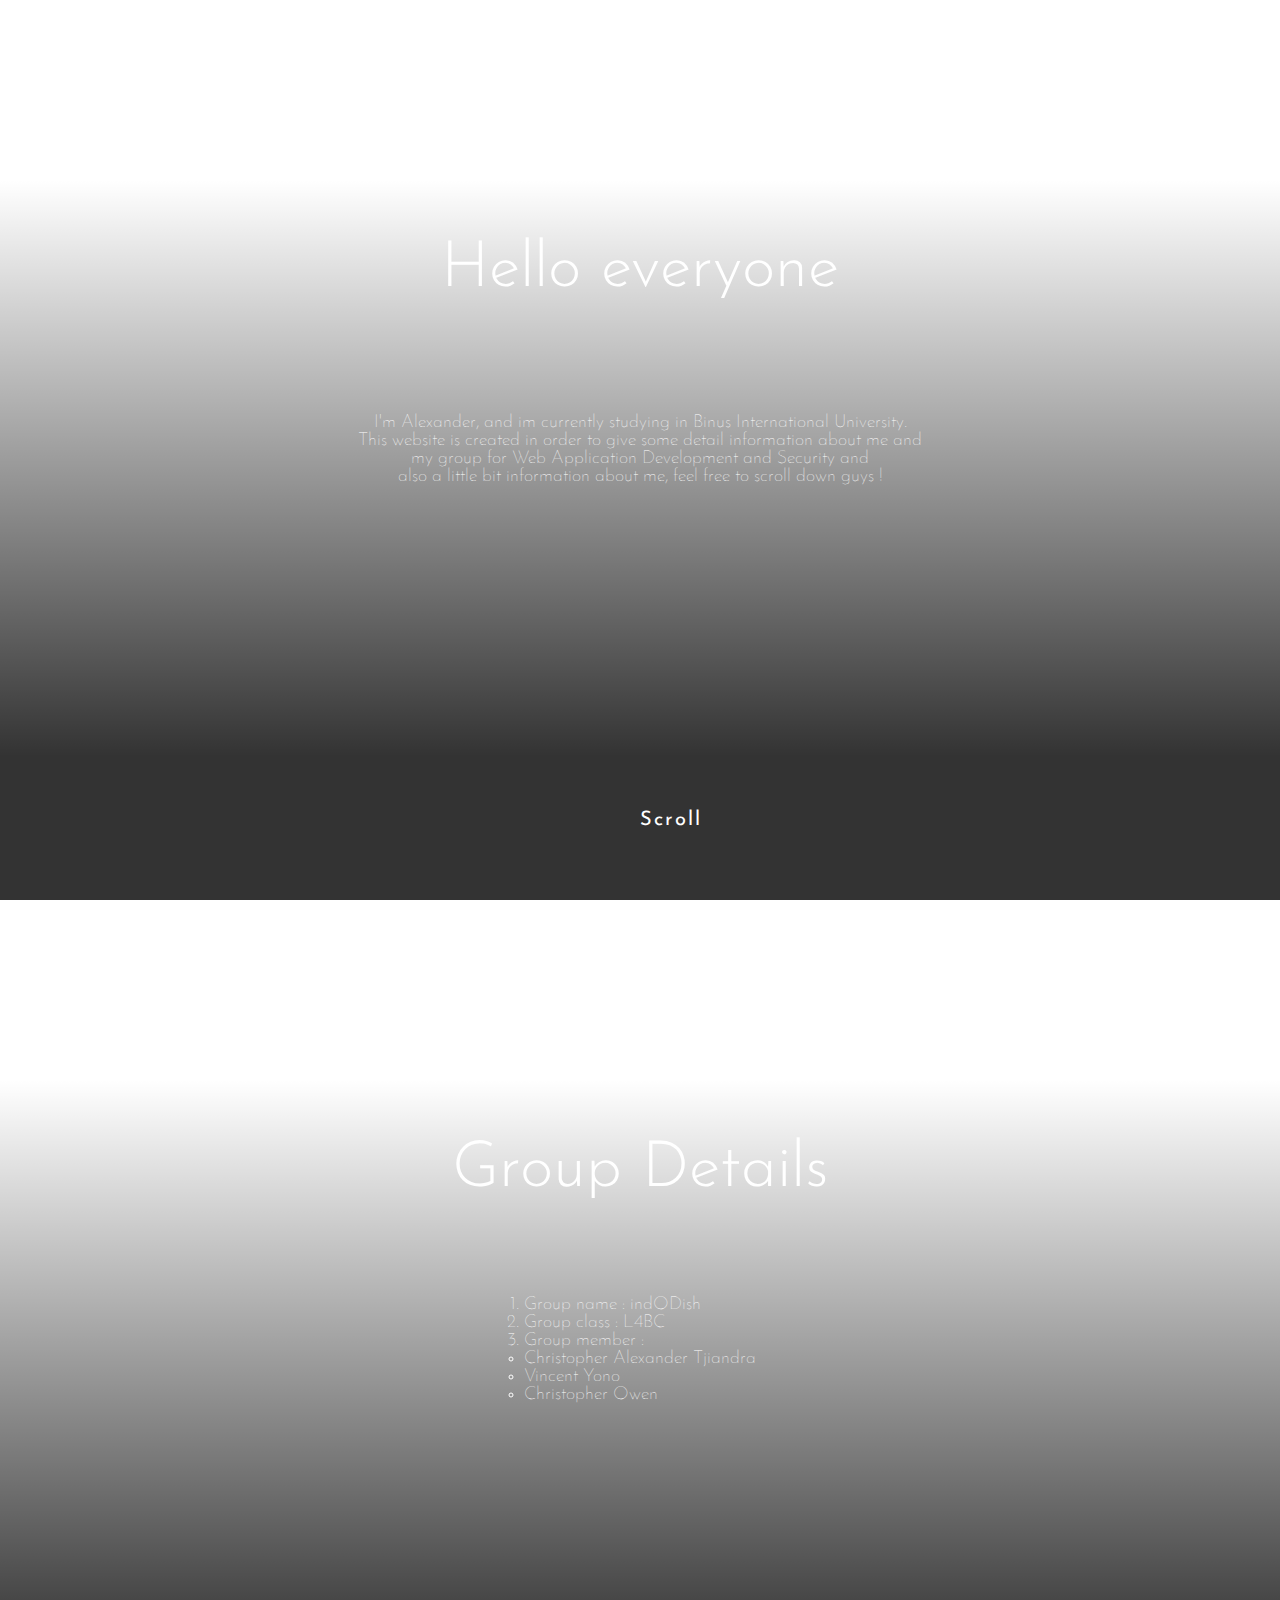
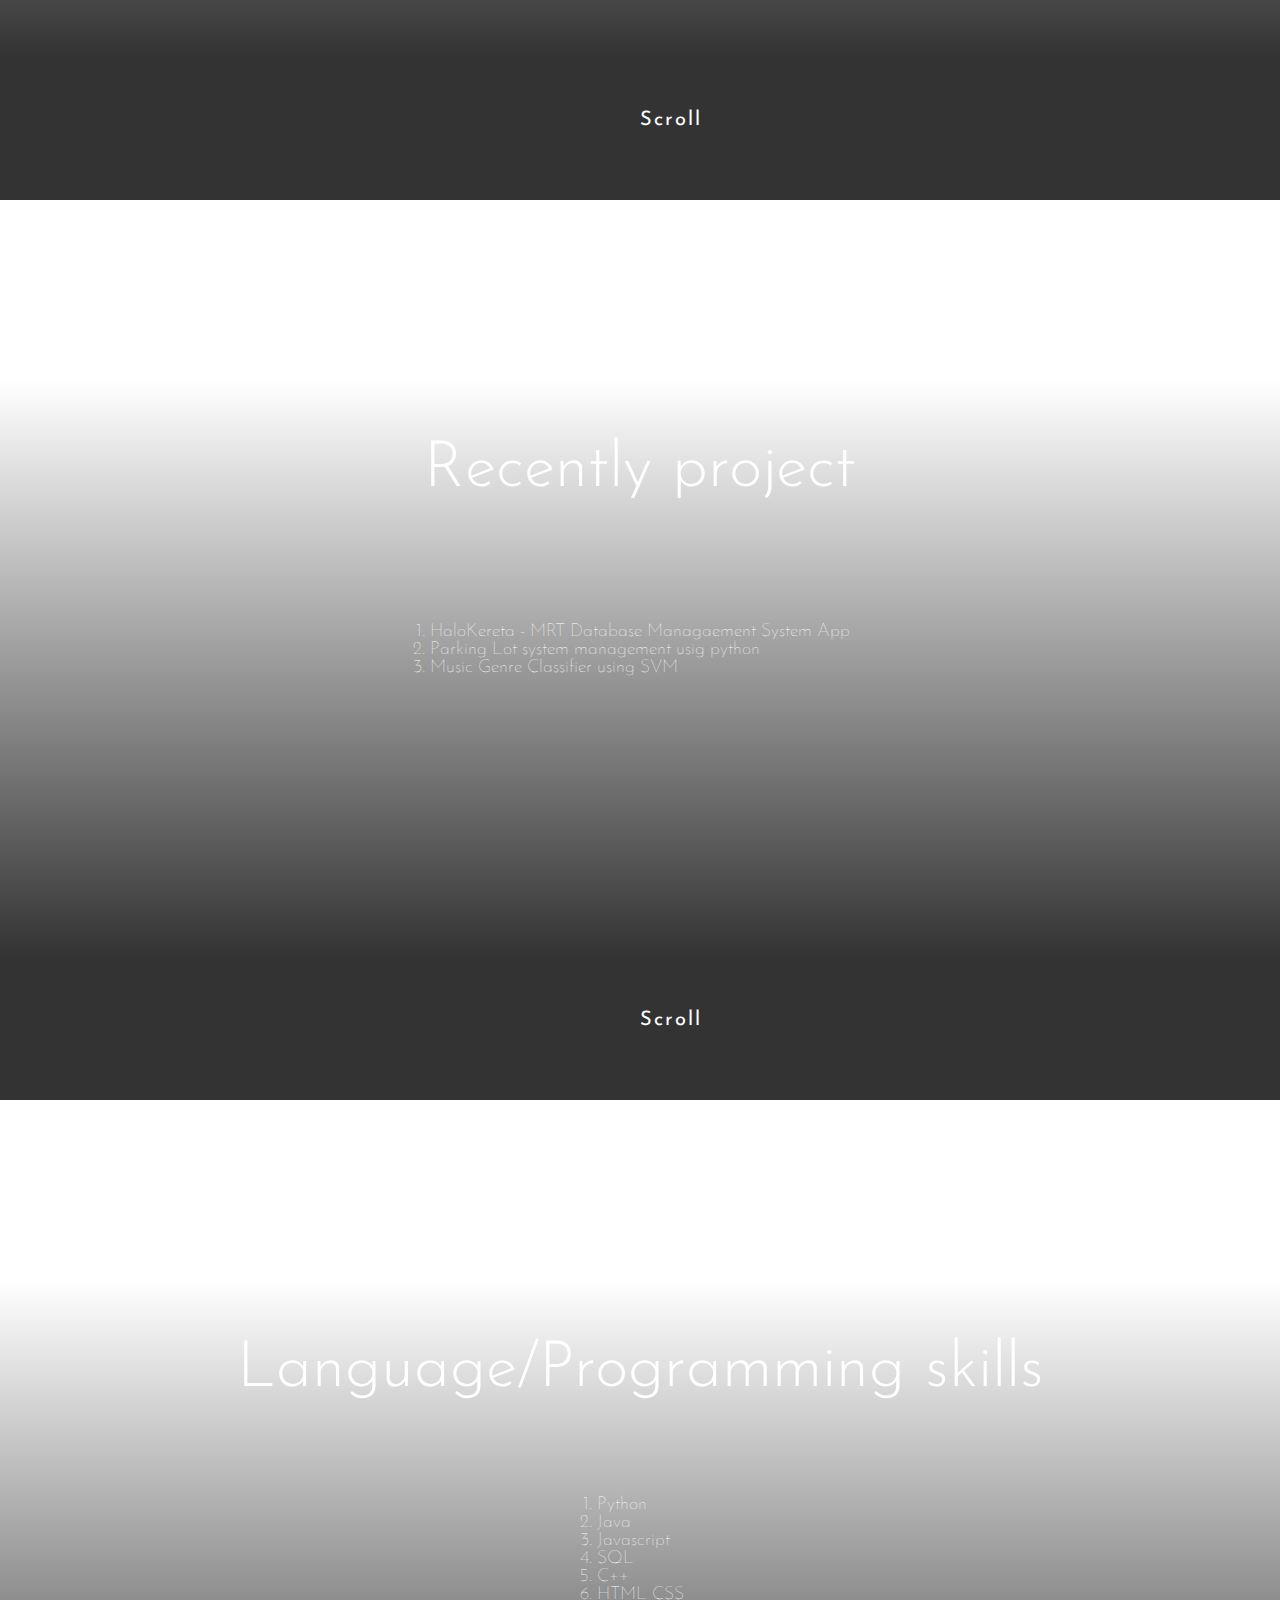
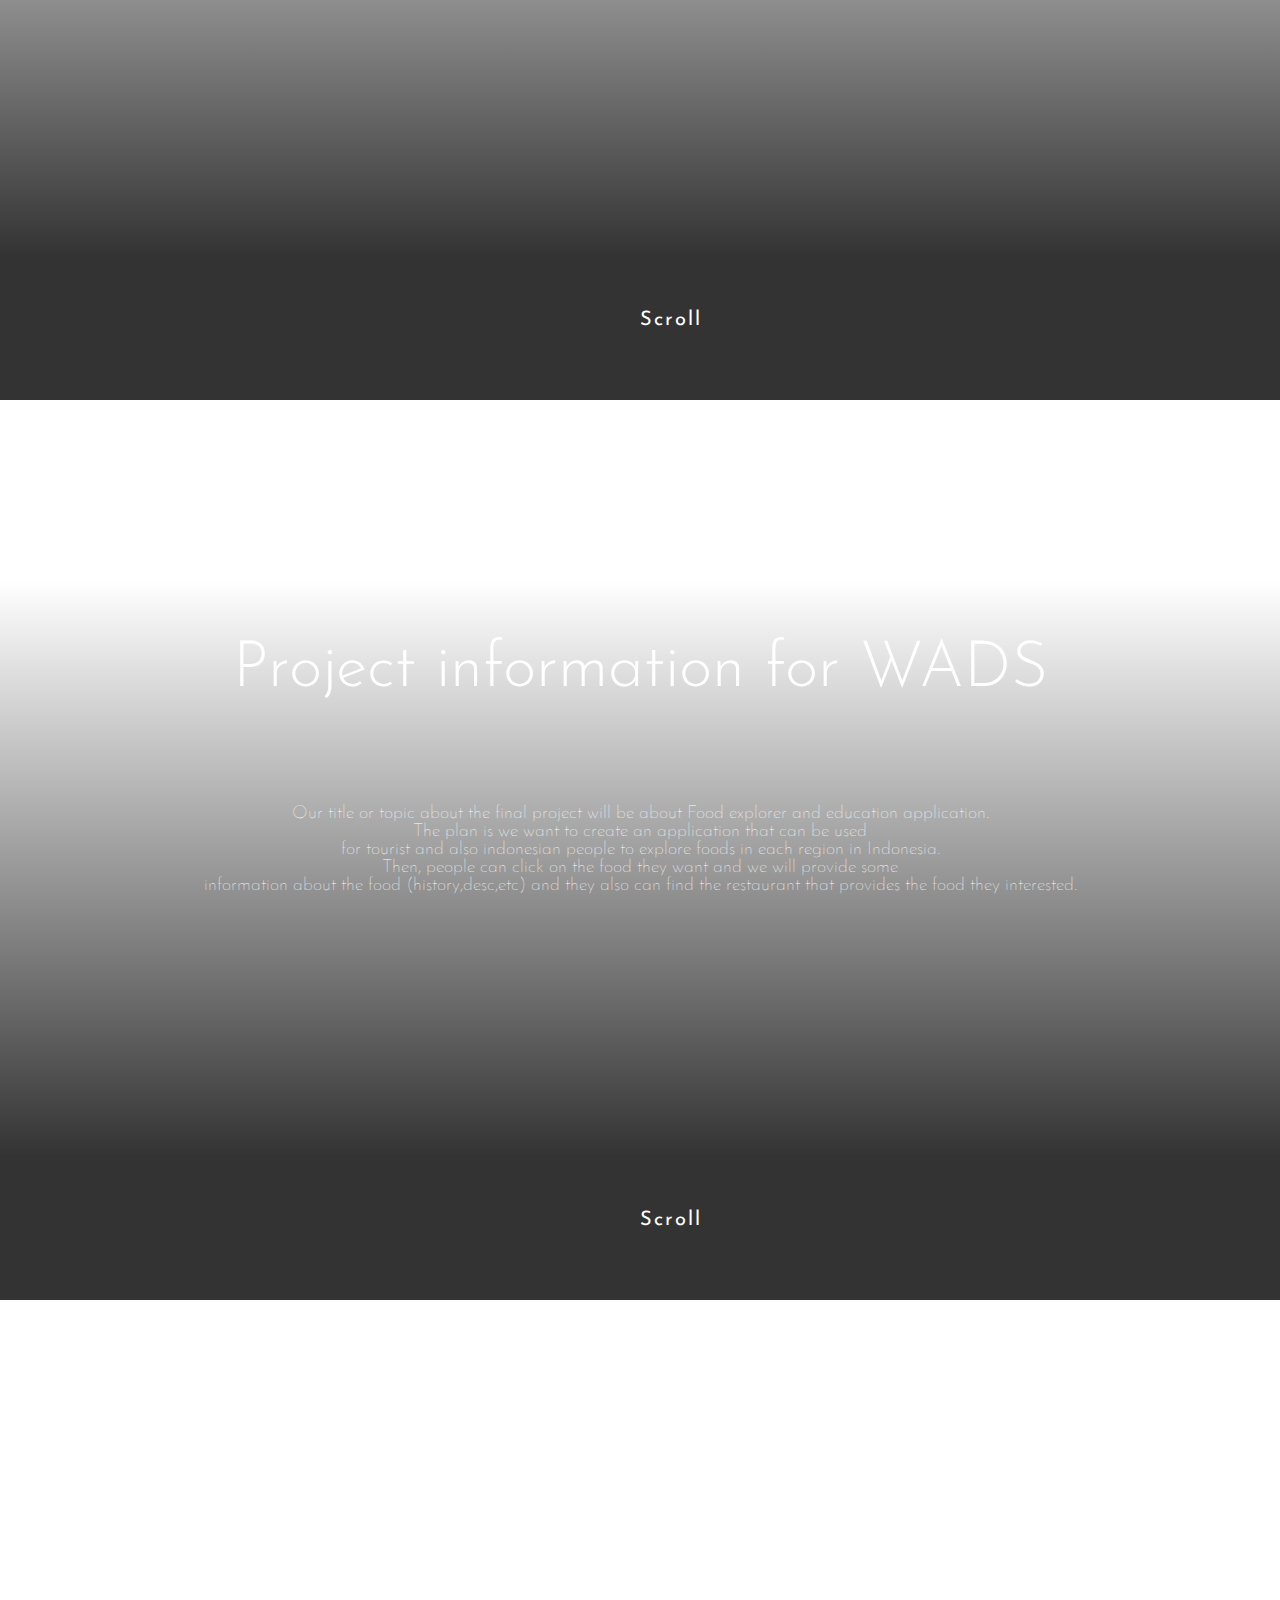
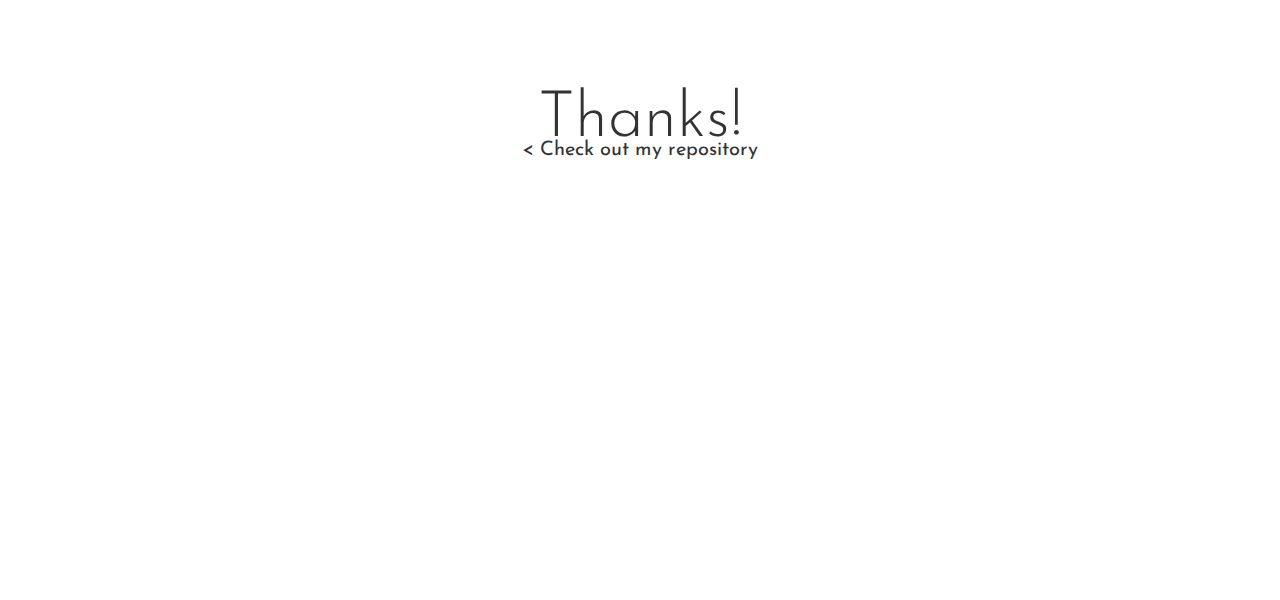
<file: index.html>
<!DOCTYPE html>
<html lang="en">
<head>
    <meta charset="UTF-8">
    <meta http-equiv="X-UA-Compatible" content="IE=edge">
    <meta name="viewport" content="width=device-width, initial-scale=1.0">
    <title>indODish Web Page</title>
    <link rel="stylesheet" href="indODish.css">
    <link rel="stylesheet" href="https://cdnjs.cloudflare.com/ajax/libs/font-awesome/4.7.0/css/font-awesome.min.css">
    <script src="indODish.js"></script>
</head>

<body>
    <section id="section01" class="demo">
        <h1>Hello everyone</h1>
        <p>I'm Alexander, and im currently studying in Binus International University. <br>This website is created
            in order to give some detail information about me and <br> my group for Web Application Development and Security
            and <br> also a little bit information about me, feel free to scroll down guys !
        </p>
        <a href="#section02"><span></span><span></span><span></span>Scroll</a>
      </section>
      <section id="section02" class="demo">
        <h1>Group Details</h1>
        <ol>
            <li>Group name : indODish</li>
            <li>Group class : L4BC</li>
            <li>
              Group member : 
              <ul>
                <li>Christopher Alexander Tjiandra</li>
                <li>Vincent Yono</li>
                <li>Christopher Owen</li>
              </ul>
            </li>
        </ol>
        <a href="#section03"><span></span><span></span><span></span>Scroll</a>
      </section>
      <section id="section03" class="demo">
        <h1>Recently project</h1>
        <ol>
            <li>HaloKereta - MRT Database Managaement System App</li>
            <li>Parking Lot system management usig python</li>
            <li>Music Genre Classifier using SVM</li>
        </ol>
        <a href="#section04"><span></span><span></span><span></span>Scroll</a>
      </section>
      <section id="section04" class="demo">
        <h1>Language/Programming skills</h1>
        <ol>
            <li>Python</li>
            <li>Java</li>
            <li>Javascript</li>
            <li>SQL</li>
            <li>C++</li>
            <li>HTML CSS</li>
        </ol>
        <a href="#section05"><span></span><span></span><span></span>Scroll</a>
      </section>
      <section id="section05" class="demo">
        <h1>Project information for WADS</h1>
        <p>Our title or topic about the final project will be about Food explorer and education application. <br> The plan is we want to create an application that can be used <br> 
        for tourist and also indonesian people to explore foods in each region in Indonesia. <br> Then, people can click on the food they want and we will provide some <br>
        information about the food (history,desc,etc) and they also can find the restaurant that provides the food they interested.
    </p>
        <a href="#thanks"><span></span><span></span><span></span>Scroll</a>
      </section>
      <section id="thanks">
        <div>
          <h2>Thanks!</h2>
          <p><a href="https://github.com/JugBones/indODish-WADS">&lt; Check out my repository</a></p>
        </div>
      </section>
</body>
</html>
</file>
<file: indODish.css>
@import url(https://fonts.googleapis.com/css?family=Josefin+Sans:300,400);
* {
  margin: 0;
  padding: 0;
}
html, body {
  height: 100%;
}
section {
  position: relative;
  width: 100%;
  height: 100%;
}
section::after {
  position: absolute;
  bottom: 0;
  left: 0;
  content: '';
  width: 100%;
  height: 80%;
  background: -webkit-linear-gradient(top,rgba(0,0,0,0) 0,rgba(0,0,0,.8) 80%,rgba(0,0,0,.8) 100%);
  background: linear-gradient(to bottom,rgba(0,0,0,0) 0,rgba(0,0,0,.8) 80%,rgba(0,0,0,.8) 100%);
}
section h1 {
  position: absolute;
  top: 30%;
  left: 50%;
  z-index: 2;
  -webkit-transform: translate(-50%, -50%);
  transform: translate(-50%, -50%);
  color: #fff;
  font : normal 300 64px/1 'Josefin Sans', sans-serif;
  text-align: center;
  white-space: nowrap;
}

section p {
    position: absolute;
    top: 50%;
    left: 50%;
    z-index: 2;
    -webkit-transform: translate(-50%, -50%);
    transform: translate(-50%, -50%);
    color: #fff;
    font : normal 30 18px/1 'Josefin Sans', sans-serif;
    text-align: center;
    white-space: nowrap;
  }

section ol {
    position: absolute;
    top: 50%;
    left: 50%;
    z-index: 2;
    -webkit-transform: translate(-50%, -50%);
    transform: translate(-50%, -50%);
    color: #fff;
    font : normal 30 18px/1 'Josefin Sans', sans-serif;
    text-align: left;
    white-space: nowrap;
}


#section01 { background: url(https://picsum.photos/2500/1667?image=14) center center / cover no-repeat;}
#section02 { background: url(https://picsum.photos/4728/3168?image=7) center center / cover no-repeat;}
#section03 { background: url(https://picsum.photos/5000/3269?image=9) center center / cover no-repeat;}
#section04 { background: url(https://picsum.photos/3670/2462?image=20) center center / cover no-repeat;}
#section05 { background: url(https://picsum.photos/3852/2556?image=292) center center / cover no-repeat;}

#thanks {
  background-color: #fff;
}
#thanks::after {
  content: none;
}
#thanks div {
  position: absolute;
  top: 50%;
  left: 50%;
  z-index: 2;
  -webkit-transform: translate(-50%, -50%);
  transform: translate(-50%, -50%);
  text-align: center;
}
#thanks h2 {
  margin-bottom: 60px;
  color: #333;
  font : normal 300 64px/1 'Josefin Sans', sans-serif;
  text-align: center;
  white-space: nowrap;
}
#thanks p {
  color: #333;
  font : normal 400 20px/1 'Josefin Sans', sans-serif;
}
#thanks p a {
  color: #333;
  text-decoration: none;
  transition: color .3s;
}
#thanks p a:hover {
  color: #888;
}
.demo a {
  position: absolute;
  bottom: 20px;
  left: 50%;
  z-index: 2;
  display: inline-block;
  -webkit-transform: translate(0, -50%);
  transform: translate(0, -50%);
  color: #fff;
  font : normal 400 20px/1 'Josefin Sans', sans-serif;
  letter-spacing: .1em;
  text-decoration: none;
  transition: opacity .3s;
}
.demo a:hover {
  opacity: .5;
}

#section01 a {
  padding-top: 80px;
}
#section01 a span {
  position: absolute;
  top: 0;
  left: 50%;
  width: 24px;
  height: 24px;
  margin-left: -12px;
  border-left: 1px solid #fff;
  border-bottom: 1px solid #fff;
  -webkit-transform: rotate(-45deg);
  transform: rotate(-45deg);
  -webkit-animation: sdb01 2s infinite;
  animation: sdb01 2s infinite;
  opacity: 0;
  box-sizing: border-box;
}
#section01 a span:nth-of-type(1) {
  -webkit-animation-delay: 0s;
  animation-delay: 0s;
}
#section01 a span:nth-of-type(2) {
  top: 16px;
  -webkit-animation-delay: .15s;
  animation-delay: .15s;
}
#section01 a span:nth-of-type(3) {
  top: 32px;
  -webkit-animation-delay: .3s;
  animation-delay: .3s;
}
@-webkit-keyframes sdb01 {
  0% {
    opacity: 0;
  }
  50% {
    opacity: 1;
  }
  100% {
    opacity: 0;
  }
}
@keyframes sdb01 {
  0% {
    opacity: 0;
  }
  50% {
    opacity: 1;
  }
  100% {
    opacity: 0;
  }
}

#section02 a {
    padding-top: 80px;
  }
  #section02 a span {
    position: absolute;
    top: 0;
    left: 50%;
    width: 24px;
    height: 24px;
    margin-left: -12px;
    border-left: 1px solid #fff;
    border-bottom: 1px solid #fff;
    -webkit-transform: rotate(-45deg);
    transform: rotate(-45deg);
    -webkit-animation: sdb02 2s infinite;
    animation: sdb02 2s infinite;
    opacity: 0;
    box-sizing: border-box;
  }
  #section02 a span:nth-of-type(1) {
    -webkit-animation-delay: 0s;
    animation-delay: 0s;
  }
  #section02 a span:nth-of-type(2) {
    top: 16px;
    -webkit-animation-delay: .15s;
    animation-delay: .15s;
  }
  #section02 a span:nth-of-type(3) {
    top: 32px;
    -webkit-animation-delay: .3s;
    animation-delay: .3s;
  }
  @-webkit-keyframes sdb02 {
    0% {
      opacity: 0;
    }
    50% {
      opacity: 1;
    }
    100% {
      opacity: 0;
    }
  }
  @keyframes sdb02 {
    0% {
      opacity: 0;
    }
    50% {
      opacity: 1;
    }
    100% {
      opacity: 0;
    }
  }

  #section03 a {
    padding-top: 80px;
  }
  #section03 a span {
    position: absolute;
    top: 0;
    left: 50%;
    width: 24px;
    height: 24px;
    margin-left: -12px;
    border-left: 1px solid #fff;
    border-bottom: 1px solid #fff;
    -webkit-transform: rotate(-45deg);
    transform: rotate(-45deg);
    -webkit-animation: sdb03 2s infinite;
    animation: sdb03 2s infinite;
    opacity: 0;
    box-sizing: border-box;
  }
  #section03 a span:nth-of-type(1) {
    -webkit-animation-delay: 0s;
    animation-delay: 0s;
  }
  #section03 a span:nth-of-type(2) {
    top: 16px;
    -webkit-animation-delay: .15s;
    animation-delay: .15s;
  }
  #section03 a span:nth-of-type(3) {
    top: 32px;
    -webkit-animation-delay: .3s;
    animation-delay: .3s;
  }
  @-webkit-keyframes sdb03 {
    0% {
      opacity: 0;
    }
    50% {
      opacity: 1;
    }
    100% {
      opacity: 0;
    }
  }
  @keyframes sdb03 {
    0% {
      opacity: 0;
    }
    50% {
      opacity: 1;
    }
    100% {
      opacity: 0;
    }
  }

  #section04 a {
    padding-top: 80px;
  }
  #section04 a span {
    position: absolute;
    top: 0;
    left: 50%;
    width: 24px;
    height: 24px;
    margin-left: -12px;
    border-left: 1px solid #fff;
    border-bottom: 1px solid #fff;
    -webkit-transform: rotate(-45deg);
    transform: rotate(-45deg);
    -webkit-animation: sdb04 2s infinite;
    animation: sdb04 2s infinite;
    opacity: 0;
    box-sizing: border-box;
  }
  #section04 a span:nth-of-type(1) {
    -webkit-animation-delay: 0s;
    animation-delay: 0s;
  }
  #section04 a span:nth-of-type(2) {
    top: 16px;
    -webkit-animation-delay: .15s;
    animation-delay: .15s;
  }
  #section04 a span:nth-of-type(3) {
    top: 32px;
    -webkit-animation-delay: .3s;
    animation-delay: .3s;
  }
  @-webkit-keyframes sdb04 {
    0% {
      opacity: 0;
    }
    50% {
      opacity: 1;
    }
    100% {
      opacity: 0;
    }
  }
  @keyframes sdb04 {
    0% {
      opacity: 0;
    }
    50% {
      opacity: 1;
    }
    100% {
      opacity: 0;
    }
  }

  #section05 a {
    padding-top: 80px;
  }
  #section05 a span {
    position: absolute;
    top: 0;
    left: 50%;
    width: 24px;
    height: 24px;
    margin-left: -12px;
    border-left: 1px solid #fff;
    border-bottom: 1px solid #fff;
    -webkit-transform: rotate(-45deg);
    transform: rotate(-45deg);
    -webkit-animation: sdb05 2s infinite;
    animation: sdb05 2s infinite;
    opacity: 0;
    box-sizing: border-box;
  }
  #section05 a span:nth-of-type(1) {
    -webkit-animation-delay: 0s;
    animation-delay: 0s;
  }
  #section05 a span:nth-of-type(2) {
    top: 16px;
    -webkit-animation-delay: .15s;
    animation-delay: .15s;
  }
  #section05 a span:nth-of-type(3) {
    top: 32px;
    -webkit-animation-delay: .3s;
    animation-delay: .3s;
  }
  @-webkit-keyframes sdb05 {
    0% {
      opacity: 0;
    }
    50% {
      opacity: 1;
    }
    100% {
      opacity: 0;
    }
  }
  @keyframes sdb05 {
    0% {
      opacity: 0;
    }
    50% {
      opacity: 1;
    }
    100% {
      opacity: 0;
    }
  }
</file>
